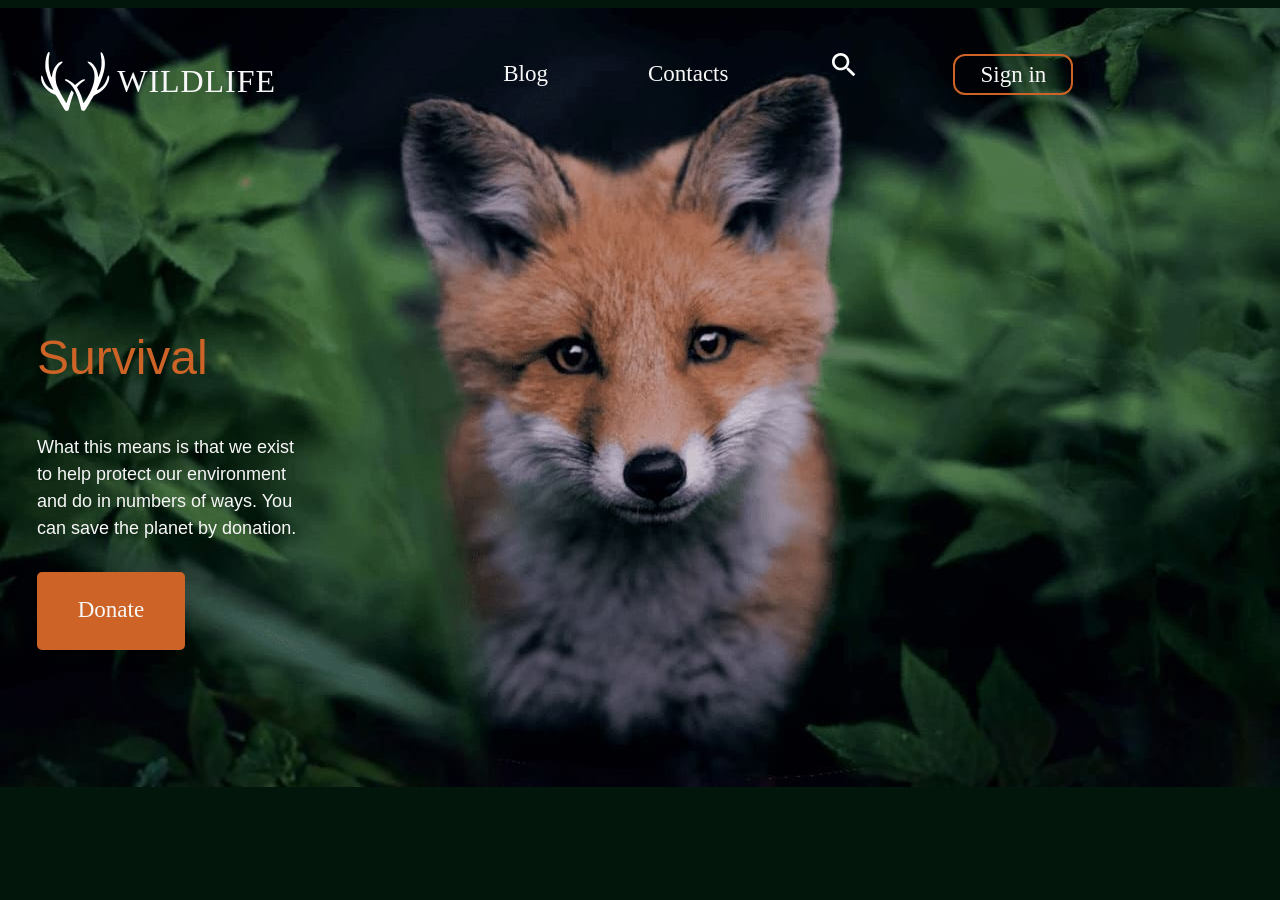
<file: wildlife-header/index.html>
<!doctype html>
<html lang="en">
<head>
    <meta charset="UTF-8">
    <meta name="viewport"
          content="width=device-width, user-scalable=no, initial-scale=1.0, maximum-scale=1.0, minimum-scale=1.0">
    <meta http-equiv="X-UA-Compatible" content="ie=edge">
    <title>Pog_lab6</title>
    <link rel="stylesheet" href="./style.css">
</head>
<body class="body">
<header>
    <div class="header">
        <div class="logo">
            <img src="./svgg (1).svg" alt="" class="logo__img">
            <span class="logo__text">
                wildlife
            </span>
        </div>
        <dev class="nav">
            <ul class="navList">
                <li class="nav_list_items"><a href="https://www.youtube.com/watch?v=dQw4w9WgXcQ&ab_channel=RickAstleyVEVO" style="text-decoration: none; color:#F7F7F7">Blog</a></li>
                <li class="nav_list_items"><a href="https://www.youtube.com/watch?v=dQw4w9WgXcQ&ab_channel=RickAstleyVEVO" style="text-decoration: none; color:#F7F7F7">Contacts</a></li>
                <li class="nav_list_items"><img src="./Frame (1).svg">
                </li>
                <li class="nav_list_sign"><a href="https://www.youtube.com/watch?v=dQw4w9WgXcQ&ab_channel=RickAstleyVEVO" style="text-decoration: none; color:#F7F7F7;">Sign in</a></li>
            </ul>
        </dev>
    </div>
</header>
</body>
<main>
<h1><div class="text">Lorem ipsum dolor sit amet.</div></h1>
<h2 class="h2">
    Survival</h2>
<h3 class="h3">
What this means is that we exist to help protect our environment and do in numbers of ways. You can save the planet by donation.</h3>
<h4 class="Donate"><a href="https://www.youtube.com/watch?v=dQw4w9WgXcQ&ab_channel=RickAstleyVEVO" style="color: #F7F7F7;text-decoration:none;">Donate</a></h4>
</main>
</html>
</file>
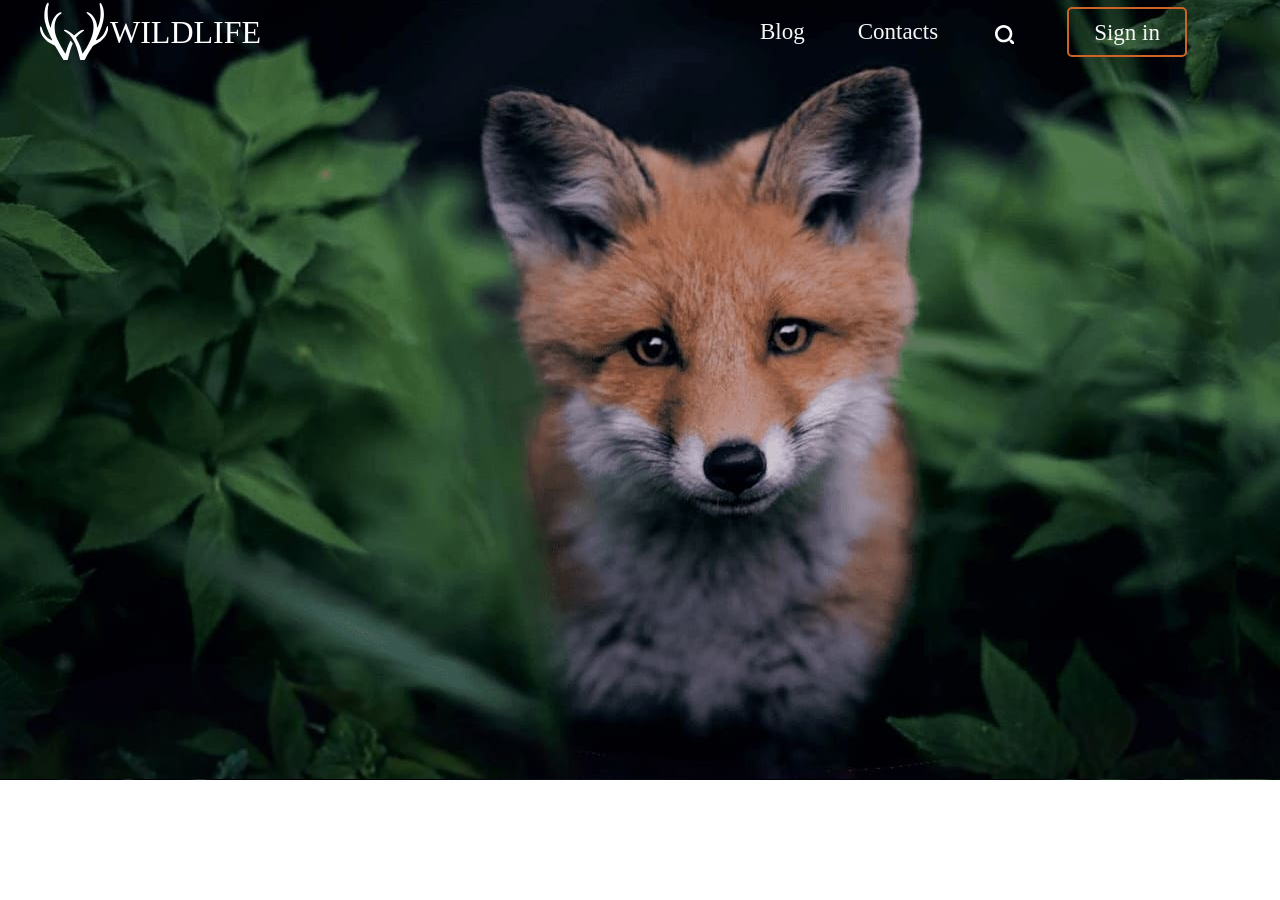
<file: wildlife-survival/index.html>
<!DOCTYPE html>
<html lang="en">
<head>
<meta charset="UTF-8">
<meta http-equiv="X-UA-Compatible" content="IE=edge">
<meta name="viewport" content="width=device-width, initial-scale=1.0">
<title>Wildlife</title>
<link rel="stylesheet" href="./style.css">
</html>
</head>
<body>
<div class="wrapper">
<div class="text">Wildlife</div>
<header class="header">
<div class="logo">
<div class="logotip"></div>
<div class="logo__text">Wildlife</div>
</div>
<div class="nav">
<div class="nav__list">
<li class="nav__items">
<a href="#" class="nav__link">Blog</a>
</li>
<li class="nav__items">
<a href="#" class="nav__link">Contacts</a>
</li>
<li class="search">
<a href="#" class="nav__link"></a>
</li>
<li class="sign__in">
<a href="#" class="sign__in__link">Sign in</a>
</li>
<div>
</body>
</file>
<file: wildlife-header/style.css>
* {
    list-style-type: none;
}

.logo {
    display: flex; 
    float: left;
    padding-left: 121px;
    padding-top: 20px;
}

.logo__text {
    font-family: Roboto;
    font-style: normal;
    font-weight: normal;
    font-size: 32px;
    line-height: 60px;
    text-align: center;
    letter-spacing: 0.03em;
    margin: 7.25px;
    display: flex;
    align-items: center;
    color: #F7F7F7;
    width: 75px;
    text-transform: uppercase;
}
header {
    height: 779px;
    width: 1440px;
    background-image: url(./Rectangle.jpg);
}
.nav {
    width: 100%;
}

.navList {
    display: flex;
    padding-right: 30px;
    flex-direction: row;
    justify-content: center;
    align-items: center;
    height: 100px;
}

.nav_list_items {
    padding-right: 100px;
    font-family: Open Sans;
    font-style: normal;
    font-weight: normal;
    font-size: 23px;
    line-height: 60px;
    color: #F7F7F7;
}

.nav_list_sign {
    font-family: Roboto;
    font-style: normal;
    font-weight: normal;
    font-size: 23px;
    line-height: 27px;
    display: flex;
    align-items: center;
    text-align: center;
    color: #F7F7F7;
    border: 2px solid #30ba8e00;
    box-sizing: border-box;
    border-width: 20px;
    border-top: 18px;
    border-bottom: 18px;
    border-radius: 5px;
    outline: 2px solid #CD6326;
    outline-offset: 5px;
}

.text {
    color: #30ba8e00;
    font-size: 0.5px;
}
.h2{
    margin-top: -508px; 
    margin-left: -600px; 
    color: #CD6326;font-family: -apple-system, BlinkMacSystemFont, 'Segoe UI', Roboto, Oxygen, Ubuntu, Cantarell, 'Open Sans', 'Helvetica Neue', sans-serif;font-style: normal;font-weight: normal;
    font-size: 48px;
    line-height: 72px;
}

.h3 {
    margin-left  :-600px;
    width: 274px;
    font-family:-apple-system, BlinkMacSystemFont, 'Segoe UI', Roboto, Oxygen, Ubuntu, Cantarell, 'Open Sans', 'Helvetica Neue', sans-serif;
    font-style: normal;
    font-weight: normal;
    font-size: 18px;
    line-height: 27px;
    color: #F7F7F7;
}

.body{
    background-color:#02160b;
    display: flex; 
    flex-direction: column;
    align-items: center;
}

.Donate {
    background: #CD6326;
    border-radius: 5px;
    height: 50px;
    width: 140px;
    padding-top: 20px;
    margin-left: -600px;
    color:#F7F7F7;
    border-width: 4px;
    border-style: solid;
    border-color: #CD6326;
    font-family: Roboto;
    font-style: normal;
    font-weight: normal;
    font-size: 23px;
    line-height: 27px;
    text-align: center;
}

.Donate:hover {
    opacity: 0.5;
    background-color: #30ba8f;
    color: #a52019;
}
</file>
<file: wildlife-survival/style.css>
* {
    margin: 0;
    padding: 0;
    list-style-type: none;
    box-sizing: border-box;
}

.body {
    display: flex;
    flex-direction: column;
    align-items: center;
    background-color: #02160b;
}

.header {
    display: flex;
    margin: auto;
    justify-content: space-between;
    max-width: 1200px;
    width: 100%;
    height: 60px;
    align-items: center;
}

.wrapper {
    background-image: url(./fox.jpg);
    max-width: 1440px;
    width: 100%;
    height: 780px;
}

.logo {
    display: flex;
    justify-content: space-between;
    max-width: 225px;
    width: 100%;
    height: 60px;
}
.text{
    font-size: 2px;
    z-index: -19;
}
.logotip {
    background-image: url(./logo.svg);
    width: 68px;
    height: 58px;
}
.word{
    word-spacing: 100px;
}
.logo__text {
    width: 155px;
    height: 60px;
    font-family: Roboto;
    font-style: normal;
    font-weight: normal;
    font-size: 32px;
    line-height: 60px;
    text-transform: uppercase;
    color: white;
    justify-content: space-between;
}

.search {
    background-image: url(./search.svg);
    width: 23px;
    height: 23px;
    display: flex;
    flex-direction: column;
    justify-content: center;
    align-items: center;
}

.nav{
    display: flex;
    max-width: 480px;
    width: 100%;
    justify-content: space-between;
}
.nav__list {
    display: flex;
    justify-content: space-between;
    max-width: 480px;
    width: 100%;
    align-items: center;
}

.nav__items {
    display: flex;
    align-items: center;
}

.nav__link {
    font-family: Gilroy-SemiBold;
    font-style: normal;
    font-weight: normal;
    font-size: 23px;
    line-height: 60px;
    color: #F7F7F7;
    text-decoration: none;
}
.sign__in{
    display: flex; 
    border: 2px solid #CD6326;
    box-sizing: border-box;
    border-radius: 5px;
    max-width: 120px;
    width: 100%;
    height: 50px;
    align-items: center;
}
.sign__in__link {
    display: flex;
    justify-content: center;
    align-items: center;
    font-family: Roboto;
    font-size: 23px;
    line-height: 27px;
    color: #F7F7F7; 
    text-decoration: none;
    font-style: normal;
    width: 100%;
    height: 100%;
}
</file>
